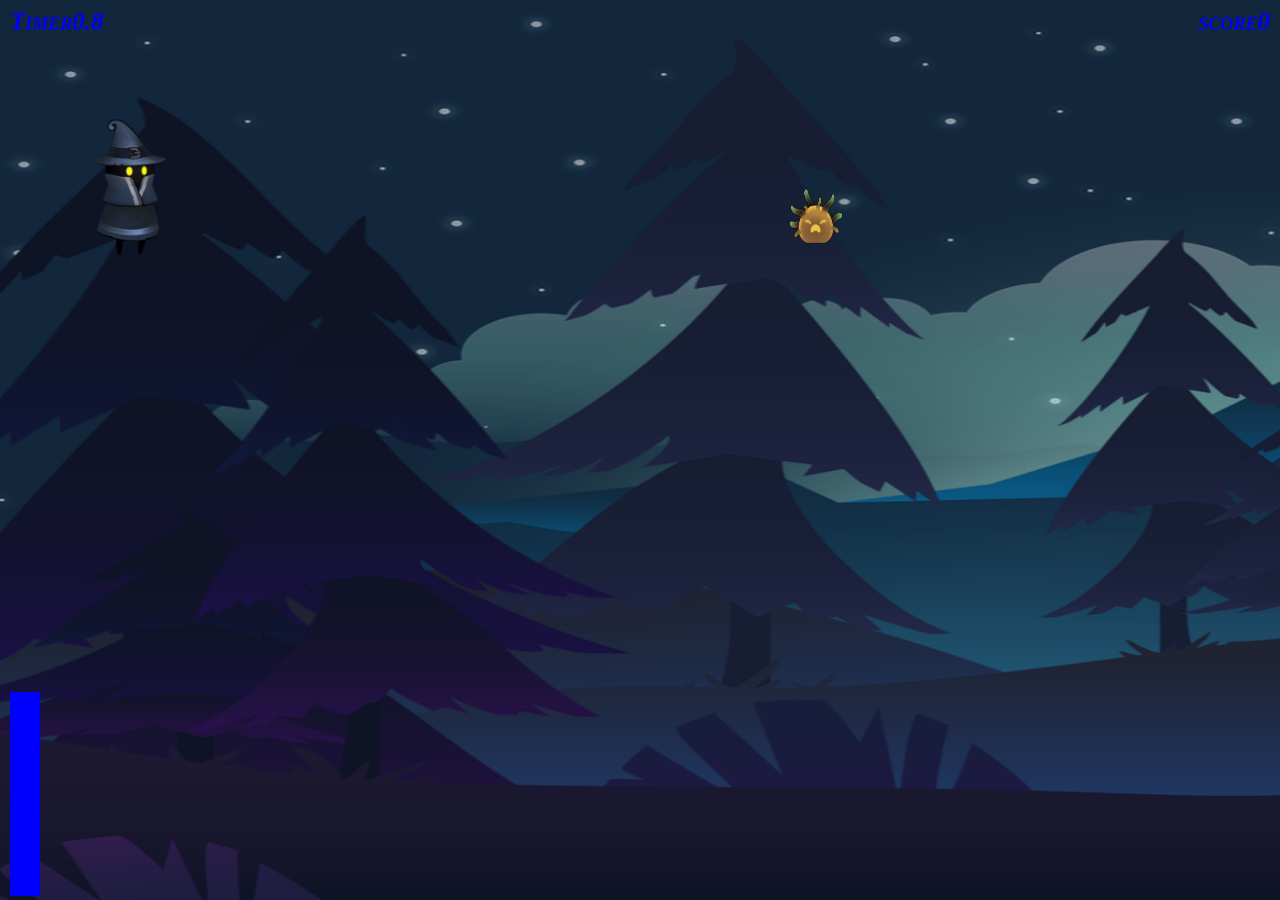
<file: index.html>
<!DOCTYPE html>
<html lang="en">
<head>
  <meta charset="UTF-8">
  <meta name="viewport" content="width=device-width, initial-scale=1.0">
  <title>Endure The Lost Realm!</title>
  <link rel="stylesheet" href="./style.css">
  <script defer src="./sprites/scripts/background.js"></script>
  <script defer src="./player.js"></script>
  <script defer src="./sprites/scripts/obstacles.js"></script>
  <script defer src="./main.js"></script>
</head>
<body>
  <canvas id="canvas1"></canvas>

  <div class="sprites">
    <img id="background" src="./sprites/background.png">
    <img id="Morgana" src="./sprites/BlueWizard/2BlueWizardIdle/Chara - BlueIdle00000.png">
    <img id="Gloopster" src="./sprites/SlimeOrange/SlimeOrange_00000.png">
  </div>
  

 
  
</body>
</html>
</file>
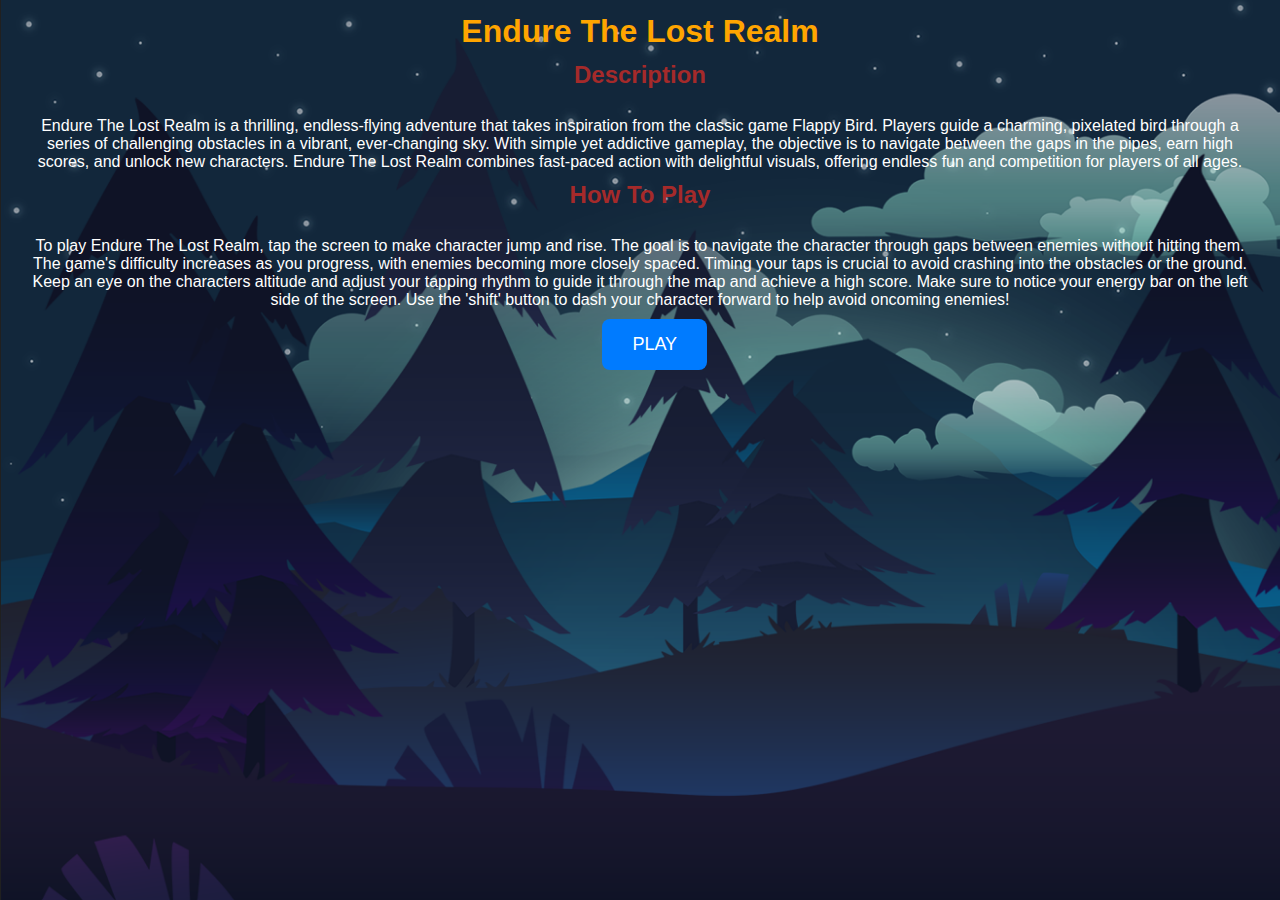
<file: home.html>
<!DOCTYPE html>
<html lang="en">
<head>
  <meta charset="UTF-8">
  <meta name="viewport" content="width=device-width, initial-scale=1.0">
  <title>Endure The Lost Realm!</title>
  <link rel="stylesheet" href="./home.css">
</head>
<body>
  <h1>Endure The Lost Realm</h1>
  <h2>Description</h2>
  <p>Endure The Lost Realm is a thrilling, endless-flying adventure that takes inspiration from the classic game Flappy Bird. 
    Players guide a charming, pixelated bird through a series of challenging obstacles in a vibrant, ever-changing sky. 
    With simple yet addictive gameplay, the objective is to navigate between the gaps in the pipes, earn high scores, and unlock new characters.
    Endure The Lost Realm combines fast-paced action with delightful visuals, offering endless fun and competition for players of all ages.</p>

    <h2>How To Play</h2>
      <p>To play Endure The Lost Realm, tap the screen to make character jump and rise. The goal is to navigate the character through gaps between enemies without hitting them. 
       The game's difficulty increases as you progress, with enemies becoming more closely spaced. Timing your taps is crucial to avoid crashing into the obstacles or the ground. 
       Keep an eye on the characters altitude and adjust your tapping rhythm to guide it through the map and achieve a high score. Make sure to notice your energy bar on the left side of
      the screen. Use the 'shift' button to dash your character forward to help avoid oncoming enemies!</p>

      <!-- Return Button with an onclick event -->
      <button class="return-button" onclick="returnToGame()">PLAY</button>

      <!-- JavaScript function to handle the redirect -->
      <script>
          function returnToGame() {
              // Replace 'index.html' with the URL or path of your homepage
              window.location.href = 'index.html';
          }
      </script>
</body>
</html>
</file>
<file: style.css>
* {
  margin: 0;
  padding: 0;
  box-sizing: border-box; 
}

#canvas1 {
  position: absolute;
  top: 0;
  left: 0;
  
  max-width: 100%;
  max-height: 100%;
}

.sprites {
  display: none;
}
</file>
<file: home.css>
*{
  margin: 0;
  padding: 0;
  box-sizing: border-box;
}

html, body {
  height: 100%;
  font-family: Arial, sans-serif; 
  overflow: hidden; 
}

button {
  margin-left: 47%;
  padding: 15px 30px;
  background-color: #4CAF50;
  color: white;
  border: none;
  cursor: pointer;
 }

.button-container {
  text-align: center; 
}

.return-button {
  padding: 15px 30px; 
  font-size: 18px; 
  border: none; 
  border-radius: 8px; 
  background-color: #007bff; 
  color: white; 
  cursor: pointer; 
  transition: background-color 0.3s; 
  
}

.return-button:hover {
  background-color: #0056b3; 
}

body{
  background-image: url('./sprites/background.png');
  background-size: cover;
  padding: 13px;
  height: 100%;
}

h1{text-align: center;
color: orange;
padding-bottom: 11px;}

h2 {
  color: brown;
  text-align: center;
  padding-bottom: 18px
}

p{
  text-align: center;
  color: white;
  padding: 10px;
}

ul{
  justify-content:center ;
  text-align: center;
}


.image-container {
  display: flex;
  justify-content: space-between; 
  align-items: center;
  padding: 5px;
}

.wizard-item {
  max-width: 15%; 
  height: auto; 
  border-radius: 8px; 
}


.wizard-item + .wizard-item {
  margin-left: 8px; 
}

.content-wrapper {
  display: flex;
  justify-content: center; 
  align-items: center; 
  height: 35vh; 
  padding: 20px; 
  box-sizing: border-box;
}

.instruction-list {
  list-style-type: disc; 
  padding-left: 20px; 
  margin: 0;
  text-align: left; 
  max-width: 600px; 
}

.instruction-list li {
  margin-bottom: 15px; 
  color: aliceblue;
}

.instruction-list strong {
  color: #007bff;
}
</file>
